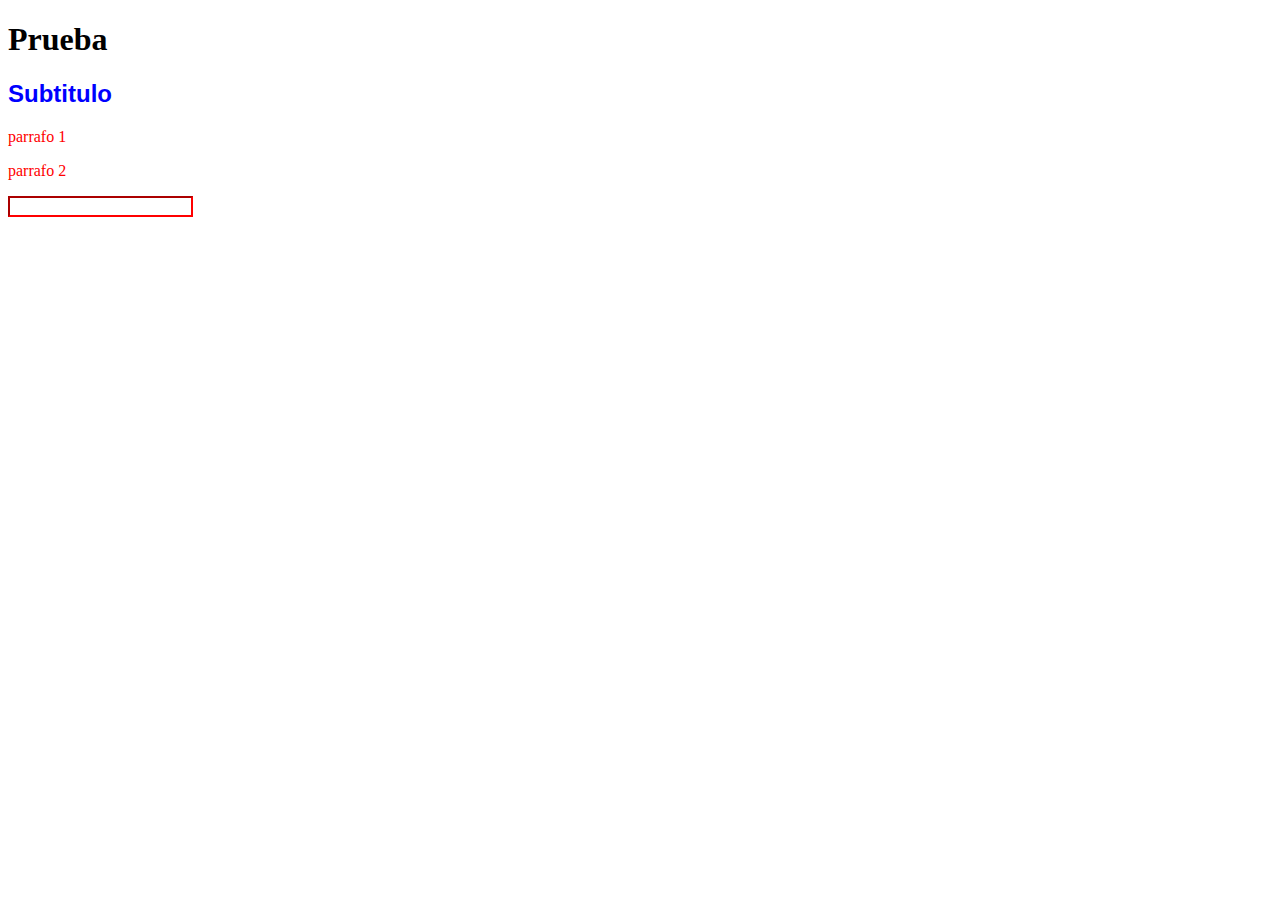
<file: Semana3/index.html>
<!DOCTYPE html>
<html>
    <head>
        <title>Modulo 2.2</title>
        <style>
            /* selector por tipo */
            p{
                color: red
            }
            /* selector por clase */
            .boxes {
                border-color: red;
            }
            /* selector por id */
            #sub{
                font-family: Arial;
                color: blue;
            }
        </style>
    </head>
    <body>
        <h1>Prueba</h1>
        <h2 id="sub">Subtitulo</h2>
        <p>parrafo 1</p>
        <p>parrafo 2</p>
        <input class="boxes" type="text">
        
    </body>
</html>
</file>
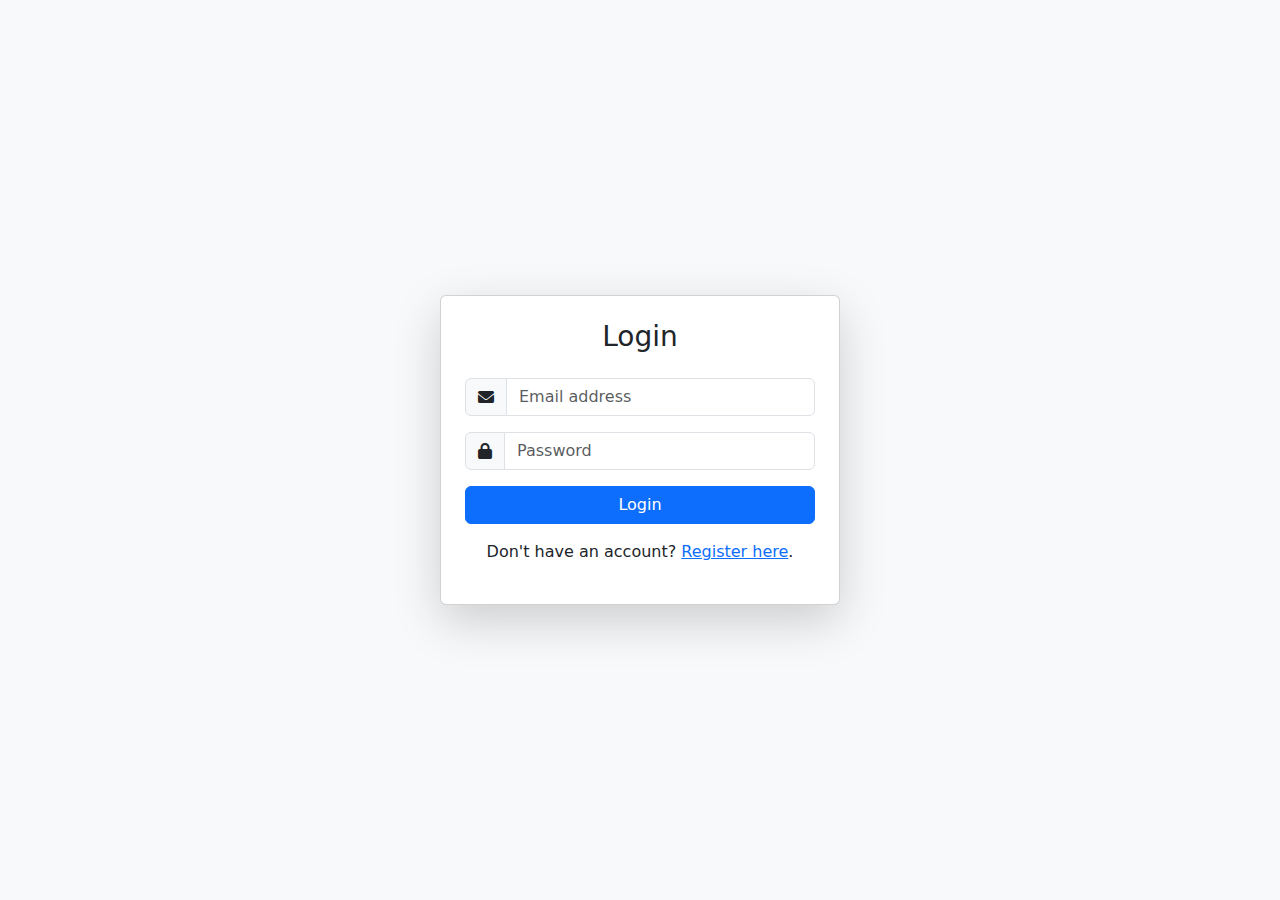
<file: Semana5/index.html>
<!DOCTYPE html>
<html lang="en">
<head>
    <meta charset="UTF-8">
    <meta name="viewport" content="width=device-width, initial-scale=1.0">
    <title>Login - Task Manager</title>
    <!-- Bootstrap CSS -->
    <link href="https://cdn.jsdelivr.net/npm/bootstrap@5.3.0/dist/css/bootstrap.min.css" rel="stylesheet">
    <!-- Font Awesome for icons -->
    <link rel="stylesheet" href="https://cdnjs.cloudflare.com/ajax/libs/font-awesome/6.0.0-beta3/css/all.min.css">
</head>
<body class="bg-light">
    <div class="container d-flex justify-content-center align-items-center min-vh-100">
        <div class="card p-4 shadow-lg w-100" style="max-width: 400px;">
            <h3 class="card-title text-center mb-4">Login</h3>
            <form id="login-form" action="dashboard.html" method="POST">
                <div class="mb-3 input-group">
                    <span class="input-group-text"><i class="fas fa-envelope"></i></span>
                    <input type="email" class="form-control" id="email" name="email" placeholder="Email address" required>
                </div>
                <div class="mb-3 input-group">
                    <span class="input-group-text"><i class="fas fa-lock"></i></span>
                    <input type="password" class="form-control" id="password" name="password" placeholder="Password" required>
                </div>
                <button type="submit" class="btn btn-primary w-100">Login</button>
            </form>
            <div id="login-error" class="text-danger mt-3" style="display:none;">Invalid email or password.</div>
            <p class="mt-3 text-center">Don't have an account? <a href="register.html">Register here</a>.</p>
        </div>
    </div>
    <!-- Bootstrap JS Bundle with Popper -->
    <script src="https://cdn.jsdelivr.net/npm/bootstrap@5.3.0/dist/js/bootstrap.bundle.min.js"></script>
    <script>
        document.addEventListener('DOMContentLoaded', function(){

            //obtener el formulario
            const form = document.getElementById('login-form');
            //obtener una referencia a el login-error 
            const loginError = document.getElementById('login-error');
            //vamos a reaccionar al evento submit del formulario
            form.addEventListener('submit', function(e){
                //prevenir que el formulario se envie al servidor
                e.preventDefault();
                //obtener una referencia al campo de texto de usuario y password
                const email = document.getElementById('email').value;
                const password = document.getElementById('password').value;
                //validacion sencilla del usuario y password.
                if(email === 'test@example.com' && password === 'password123'){
                    window.location.href = 'dashboard.html';
                }else{
                    loginError.style.display = 'block';
                }
            })

        });
    </script>
</body>
</html>
</file>
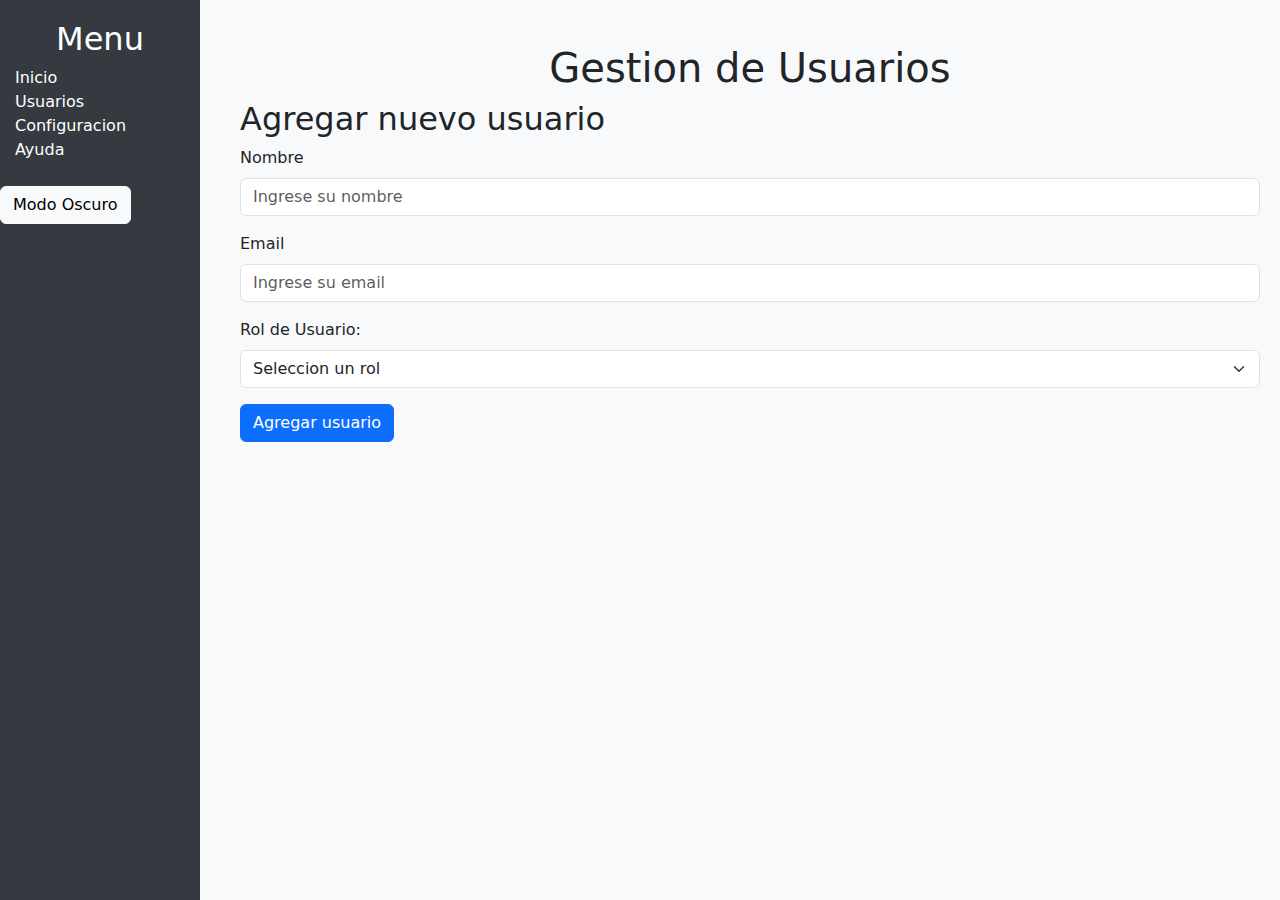
<file: Semana3/bootstrap/index.html>
<!DOCTYPE html>
<html lang="es">

<head>
    <meta charset="UTF-8">
    <meta name="viewport" content="width=device-width, initial-scale=1.0">
    <title>Simulación CRUD con Modo Oscuro</title> <!-- Bootstrap CDN -->
    <link href="https://cdn.jsdelivr.net/npm/bootstrap@5.3.0/dist/css/bootstrap.min.css" rel="stylesheet">
    <link rel="stylesheet" href="style.css">
    <style>
        /* Estilos personalizados */
    </style>
</head>

<body>
    <!-- Barra de navegacion -->
    <div class="sidebar">
        <h2 class="text-center">Menu</h2>
        <a href="#">Inicio</a>
        <a href="#">Usuarios</a>
        <a href="#">Configuracion</a>
        <a href="#">Ayuda</a>
        <button class="btn btn-light mt-4" id="toggleDarkMode">Modo Oscuro</button>
    </div>
    <!-- Contenido principal -->
    <div class="content">
        <h1 class="text-center mt-4">Gestion de Usuarios </h1>

        <!-- Formulario para agregar usuarios -->
        <h2>Agregar nuevo usuario</h2>
        <form>
            <div class="mb-3">
                <label for="nombre" class="form-label">Nombre</label>
                <input type="text" class="form-control" id="nombre" placeholder="Ingrese su nombre" required>
            </div>
            <div class="mb-3">
                <label for="email" class="form-label">Email</label>
                <input type="email" class="form-control" id="email" placeholder="Ingrese su email" required>
            </div>
            <div class="mb-3">
                <label for="rol" class="form-label">Rol de Usuario:</label>
                <select class="form-select" id="rol">
                    <option selected> Seleccion un rol</option>
                    <option value="admin"> Administrador</option>
                    <option value="editor"> Editor</option>
                    <option value="viewer"> Visualizador</option>
                </select>
            </div>
            <button type="submit" class="btn btn-primary"> Agregar usuario</button>
        </form>
    </div>

    <!-- Bootstrap JS -->
    <script src="https://cdn.jsdelivr.net/npm/bootstrap@5.3.0/dist/js/bootstrap.bundle.min.js"></script>
</body>

</html>
</file>
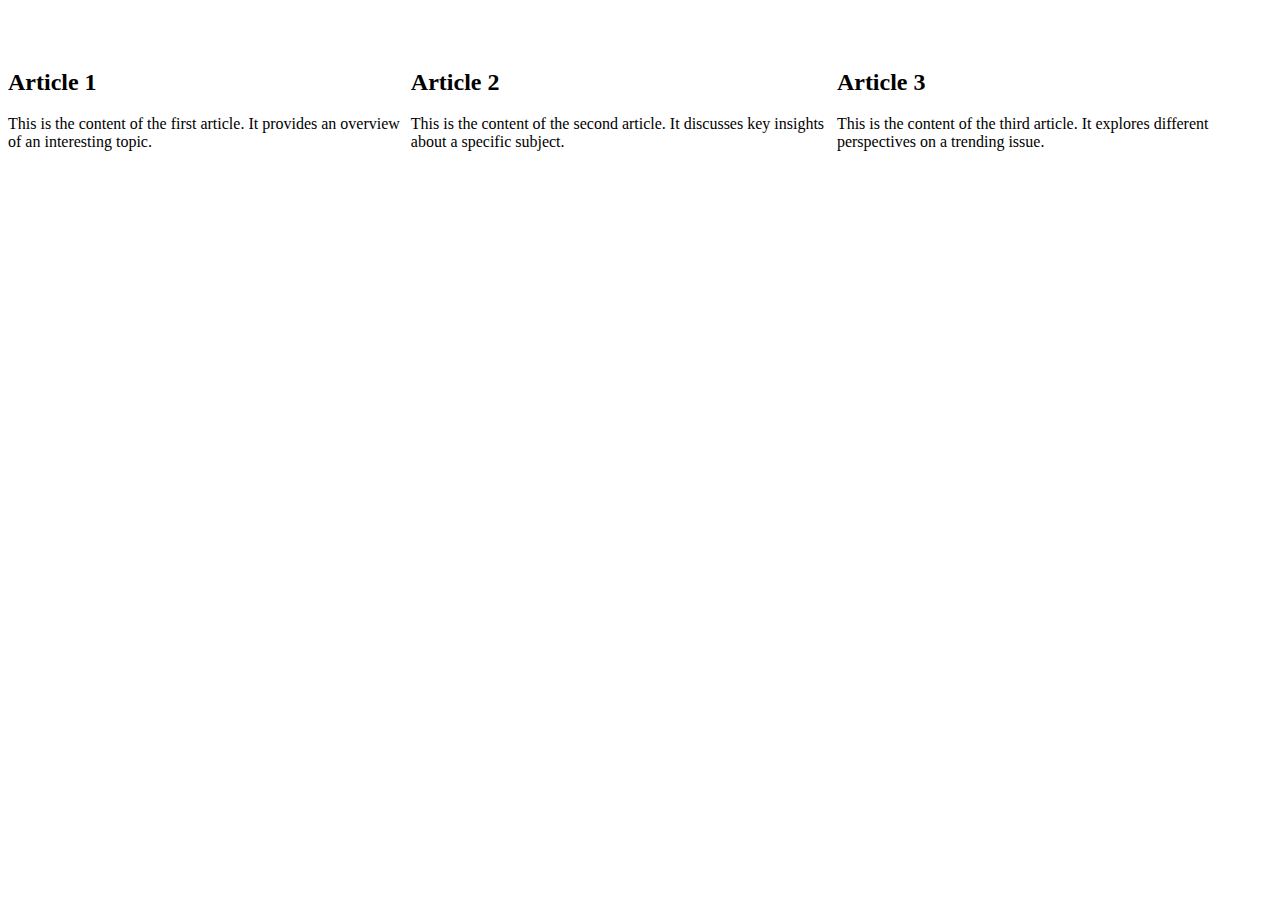
<file: Semana3/flexbox.html>
<!DOCTYPE html>
<html>
    <head>
        <style>
            .container{
                display: flex;
                justify-content: center;
                align-items: center;
                height: 200px;
            }
        </style>
    </head>
    <body>
        <div class="container">
            <article>
                <h2>Article 1</h2>
                <p>This is the content of the first article. It provides an overview of an interesting topic.</p>
            </article>
            <article>
                <h2>Article 2</h2>
                <p>This is the content of the second article. It discusses key insights about a specific subject.</p>
            </article>
            <article>
                <h2>Article 3</h2>
                <p>This is the content of the third article. It explores different perspectives on a trending issue.</p>
            </article>
            
        </div>
    </body>
</html>
</file>
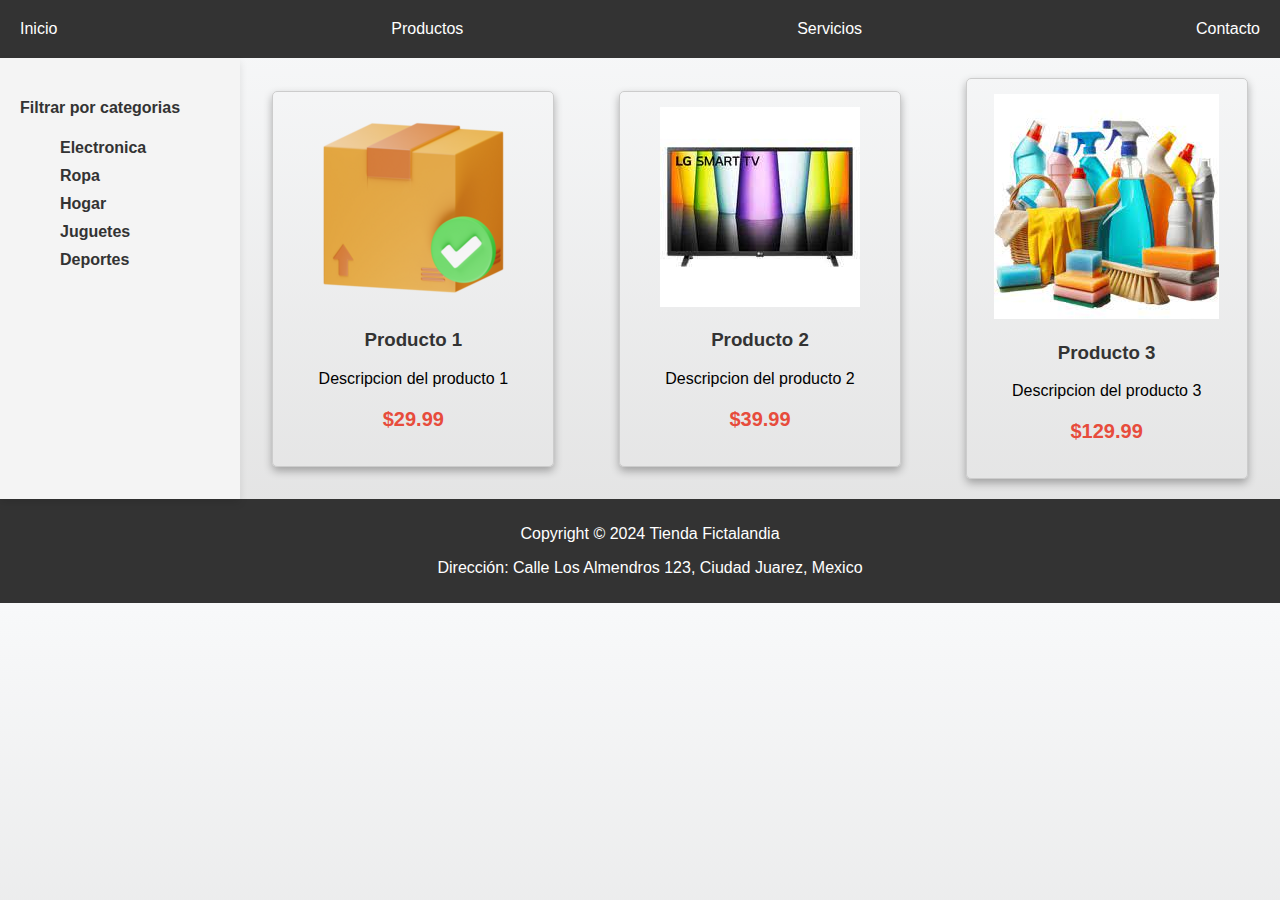
<file: Semana3/info-producto.html>
<!DOCTYPE html>
<html>

<head>
    <meta charset="UTF-8">
    <meta name="viewport" content="width=device-width, initial-scale:1.0">
    <title>Informacion del producto</title>
    <link rel="stylesheet" href="info-producto-style.css">
</head>

<body>
    <nav class="navbar">
        <a href="#">Inicio</a>
        <a href="#">Productos</a>
        <a href="#">Servicios</a>
        <a href="#">Contacto</a>
    </nav>

    <div class="container">
        <aside>
            <h4>Filtrar por categorias</h4>
            <ul>
                <li><a href="#">Electronica</a> </li>
                <li><a href="#">Ropa</a> </li>
                <li><a href="#">Hogar</a> </li>
                <li><a href="#">Juguetes</a> </li>
                <li><a href="#">Deportes</a> </li>
            </ul>
        </aside>

        <section class="main-content">
            <div class="productos">
                <div class="tarjeta-producto">
                    <img src="producto01.jpeg" alt="producto 1">
                    <h3>Producto 1</h3>
                    <p>Descripcion del producto 1</p>
                    <p class="precio"> $29.99 </p>
                </div>
                <div class="tarjeta-producto">
                    <img src="producto02.jpeg" alt="producto 2">
                    <h3>Producto 2</h3>
                    <p>Descripcion del producto 2</p>
                    <p class="precio"> $39.99 </p>
                </div>
                <div class="tarjeta-producto">
                    <img src="producto03.jpeg" alt="producto 3">
                    <h3>Producto 3</h3>
                    <p>Descripcion del producto 3</p>
                    <p class="precio"> $129.99 </p>
                </div>
            </div>
        </section>
    </div>
    <footer>
        <p>Copyright © 2024 Tienda Fictalandia</p>
        <p>Dirección: Calle Los Almendros 123, Ciudad Juarez, Mexico</p>
    </footer>

</body>

</html>
</file>
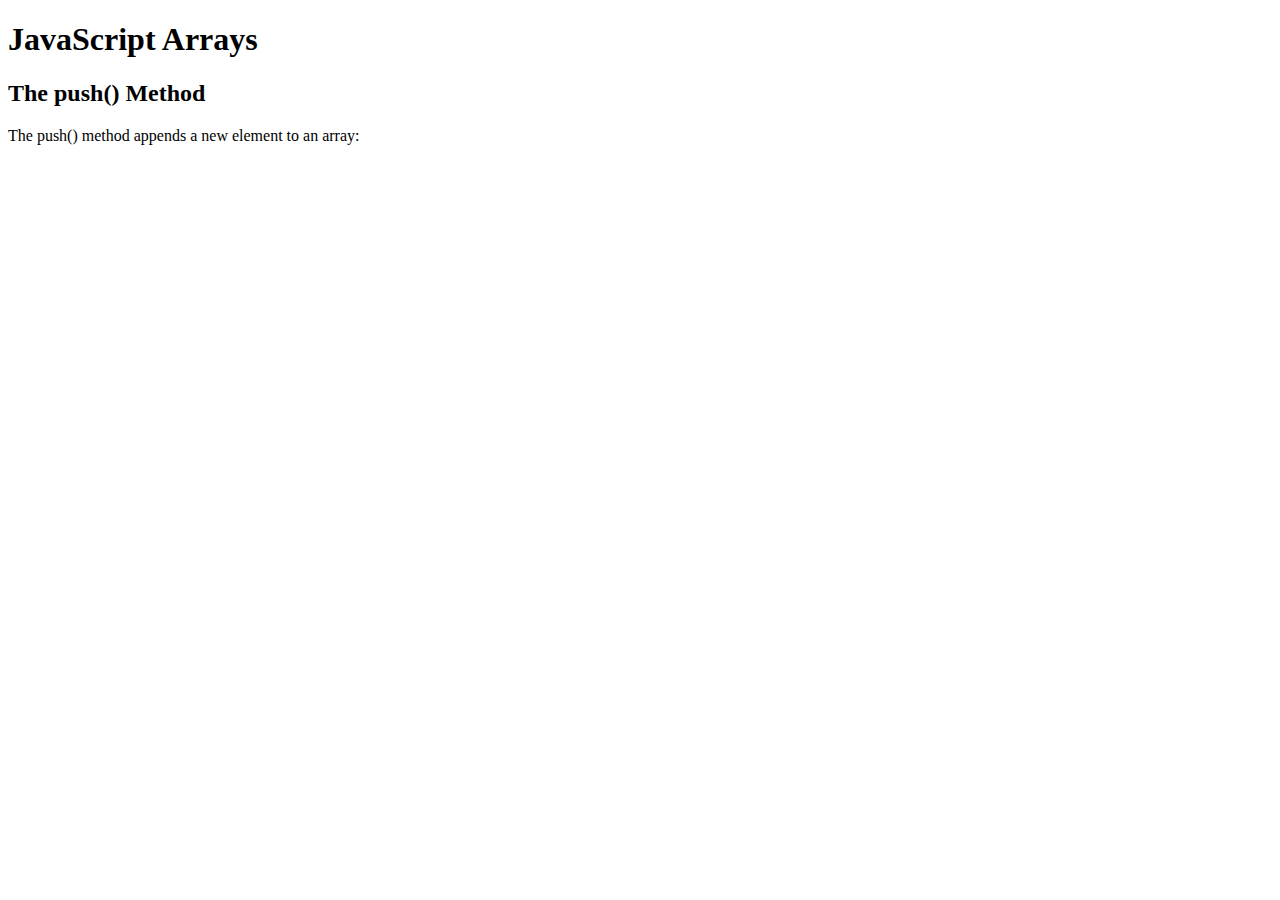
<file: Semana4/arreglo-objetos.html>
<!DOCTYPE html>
<html>
<body>
<h1>JavaScript Arrays</h1>
<h2>The push() Method</h2>

<p>The push() method appends a new element to an array:</p>

<p id="demo1"></p>
<p id="demo2"></p>

<script>
const fruit1 = {name: "Banana", price:15};
const fruit2 = {name: "Orange", price: 20};


const fruits = [fruit1];

fruits.push(fruit2);
alert(fruits.length);

// for(let item of fruits){
//     alert(item.name);
//     alert(item.price);
// }

for(let index = 0;index < fruits.length; index++){
    alert(fruits[index].name);
}


</script>

</body>
</html>
</file>
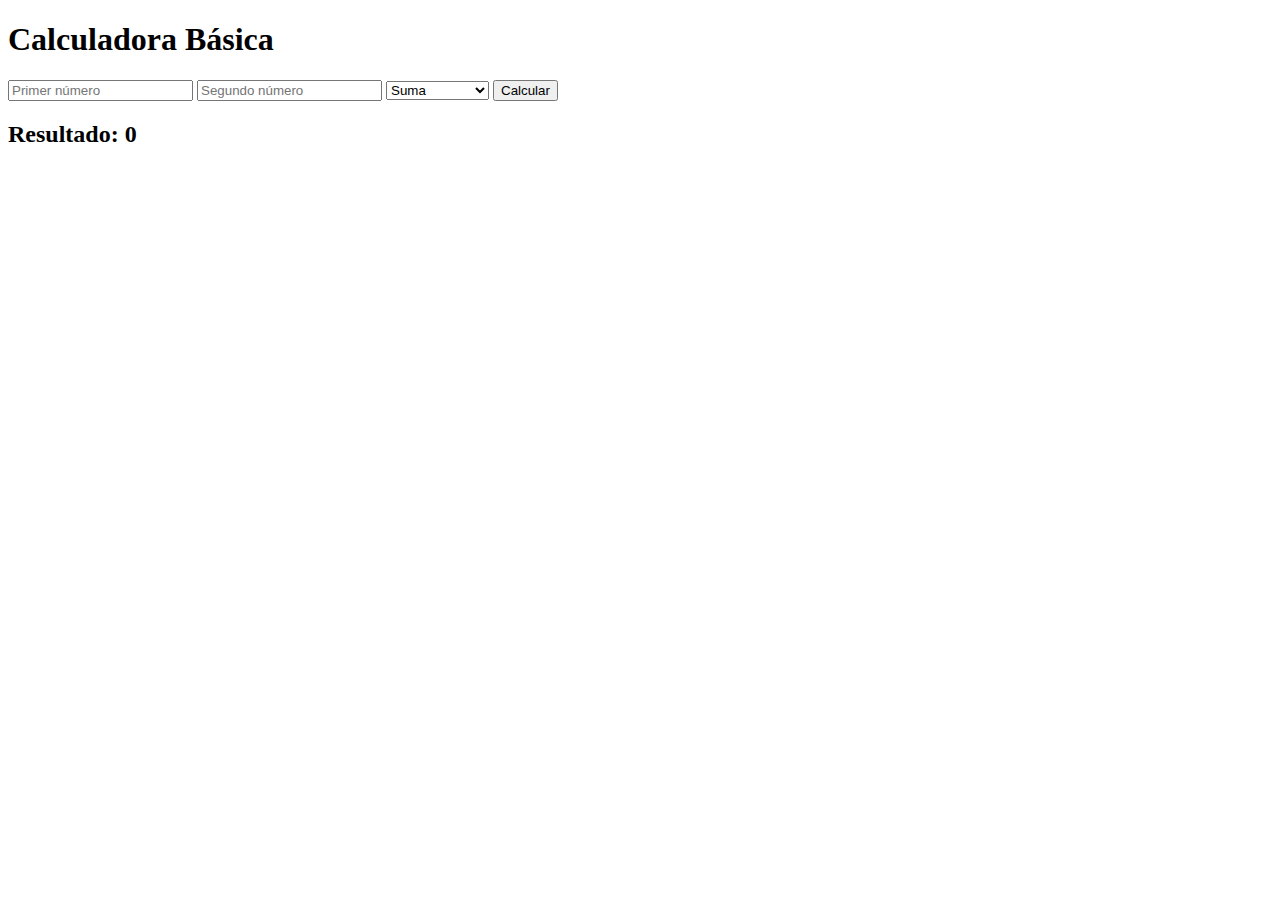
<file: Semana4/calculadora.html>
<!DOCTYPE html>
<html lang="en">
<head>
    <meta charset="UTF-8">
    <meta name="viewport" content="width=device-width, initial-scale=1.0">
    <title>Calculadora Básica</title>
</head>
<body>
    <h1>Calculadora Básica</h1>
    <div>
        <input type="number" id="num1" placeholder="Primer número">
        <input type="number" id="num2" placeholder="Segundo número">
        <select id="operation">
            <option value="sum">Suma</option>
            <option value="sub">Resta</option>
            <option value="mul">Multiplicación</option>
            <option value="div">División</option>
        </select>
        <button onclick="calculate()">Calcular</button>
    </div>
    <h2>Resultado: <span id="result">0</span></h2>
    <script src="script.js">
    </script>
</body>
</html>
</file>
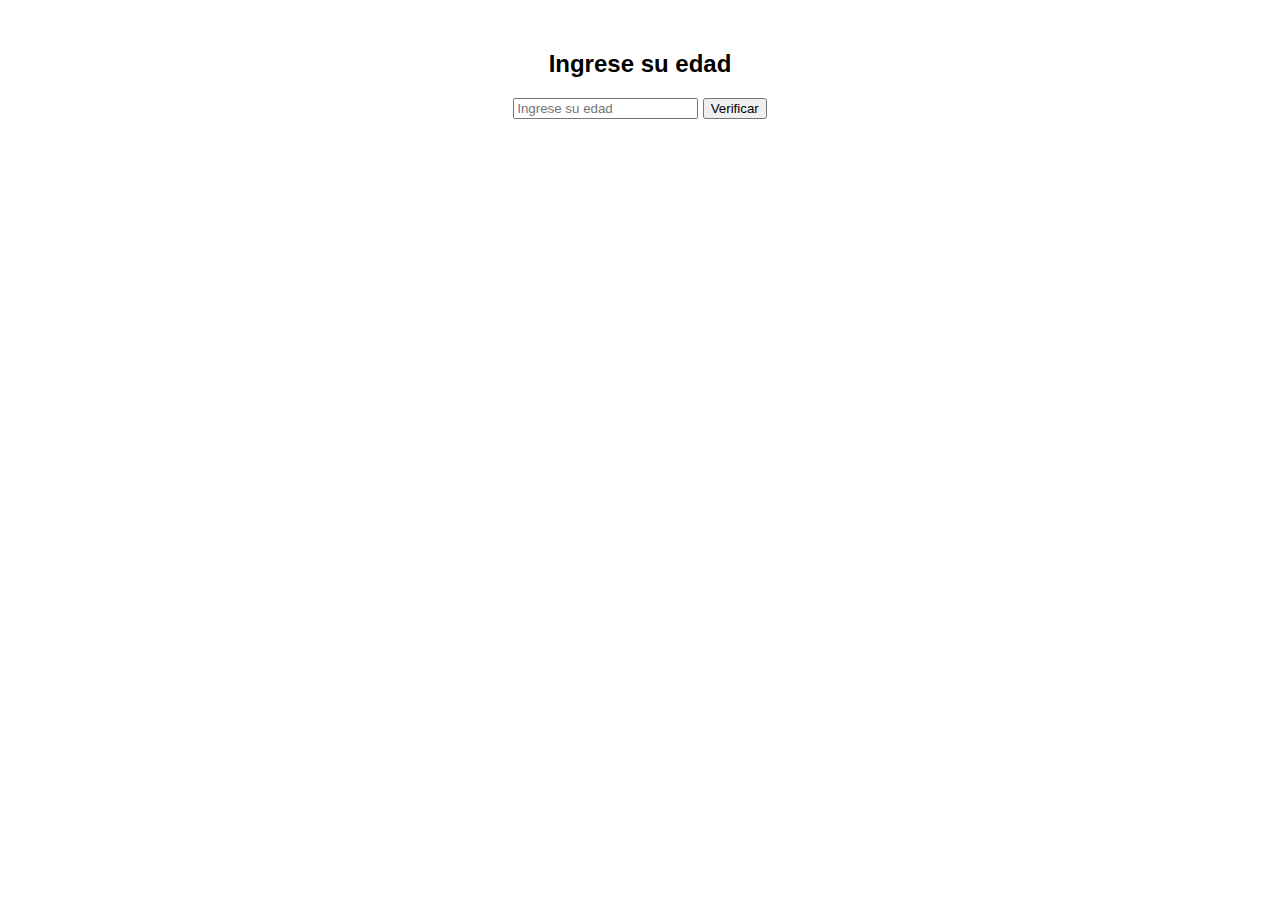
<file: Semana4/calculo-edad.html>
<!DOCTYPE html>
<html lang="es">
<head>
    <meta charset="UTF-8">
    <meta name="viewport" content="width=device-width, initial-scale=1.0">
    <title>Verificación de Edad</title>
    <style>
        body {
            font-family: Arial, sans-serif;
            text-align: center;
            margin-top: 50px;
        }
        #resultado {
            margin-top: 20px;
            font-weight: bold;
        }
    </style>
</head>
<body>
    <h2>Ingrese su edad</h2>
    <input type="number" id="edad" placeholder="Ingrese su edad" min="0">
    <button id="verificar">Verificar</button>
    <p id="resultado"></p>

    <script>
        document.getElementById("verificar").addEventListener('click',function verificarEdad() {
            let edad = document.getElementById("edad").value;
            let resultado = document.getElementById("resultado");
            
            if (edad >= 18) {
                resultado.textContent = "Eres mayor de edad";
                resultado.style.color = "green";
            } else {
                resultado.textContent = "Eres menor de edad";
                resultado.style.color = "red";
            }
        });
        
    </script>
</body>
</html>
</file>
<file: Semana3/bootstrap/style.css>
body{
    background-color: #f8f9fa;
}
.sidebar{
    height: 100%;
    background-color: #343a40;
    color: white;
    position: fixed;
    top: 0;
    left: 0;
    width: 200px;
    padding-top: 20px;
}

.sidebar a{
    color:white;
    text-decoration: none;
    display: block;
    padding-left: 15px;
}

.sidebar a:hover{
    background-color: #495057;
}

.content{

    margin-left: 220px;
    padding: 20px;
}
</file>
<file: Semana3/info-producto-style.css>
body{
    font-family: Arial, Helvetica, sans-serif;
    margin: 0;
    padding: 0;
    background: linear-gradient(to bottom, #f8f9fa, #e0e0e0);
}

.navbar {
    display: flex;
    justify-content: space-between;
    background-color: #333;
    padding: 10px;
}

.navbar a {
    color: white;
    text-decoration: none;
    padding: 10px;
}

.navbar a:hover {
    background-color: #575757;
}

aside {
    width: 200px;
    background-color: #f4f4f4;
    padding: 20px;
    box-shadow: 0 4px 8px rgba(0, 0, 0, 0.1);
}

aside h4 {
    color: #333;
}

aside ul {
    list-style-type: none;
}

aside ul li {
    margin-bottom: 10px;
}

aside ul li a {
    text-decoration: none;
    color: #333;
    font-weight: bold;
}

aside ul li a:hover {
    color: #e74c3c
}

.productos {
    display: flex;
    justify-content: space-around;
    align-items: center;
    flex-wrap: wrap;
}
.tarjeta-producto {
    width: 250px;
    border: 1px solid #ccc;
    border-radius: 5px;
    padding: 15px;
    margin: 20px;
    text-align: center;
    box-shadow: 0 4px 8px rgba(0,0,0,0.3);
}

.tarjeta-producto img {
    max-width: 100%;
    height: auto;
}

.tarjeta-producto h3 {
    color: #333
}

.tarjeta-producto .precio{
    color: #e74c3c;
    font-size: 20px;
    font-weight: bold;
}

footer{
    background-color: #333;
    color: white;
    text-align: center;
    padding: 10px;
    width: 100%;
}

.container{
    display: flex;
}

.main-content{
    flex:1;
}
</file>
